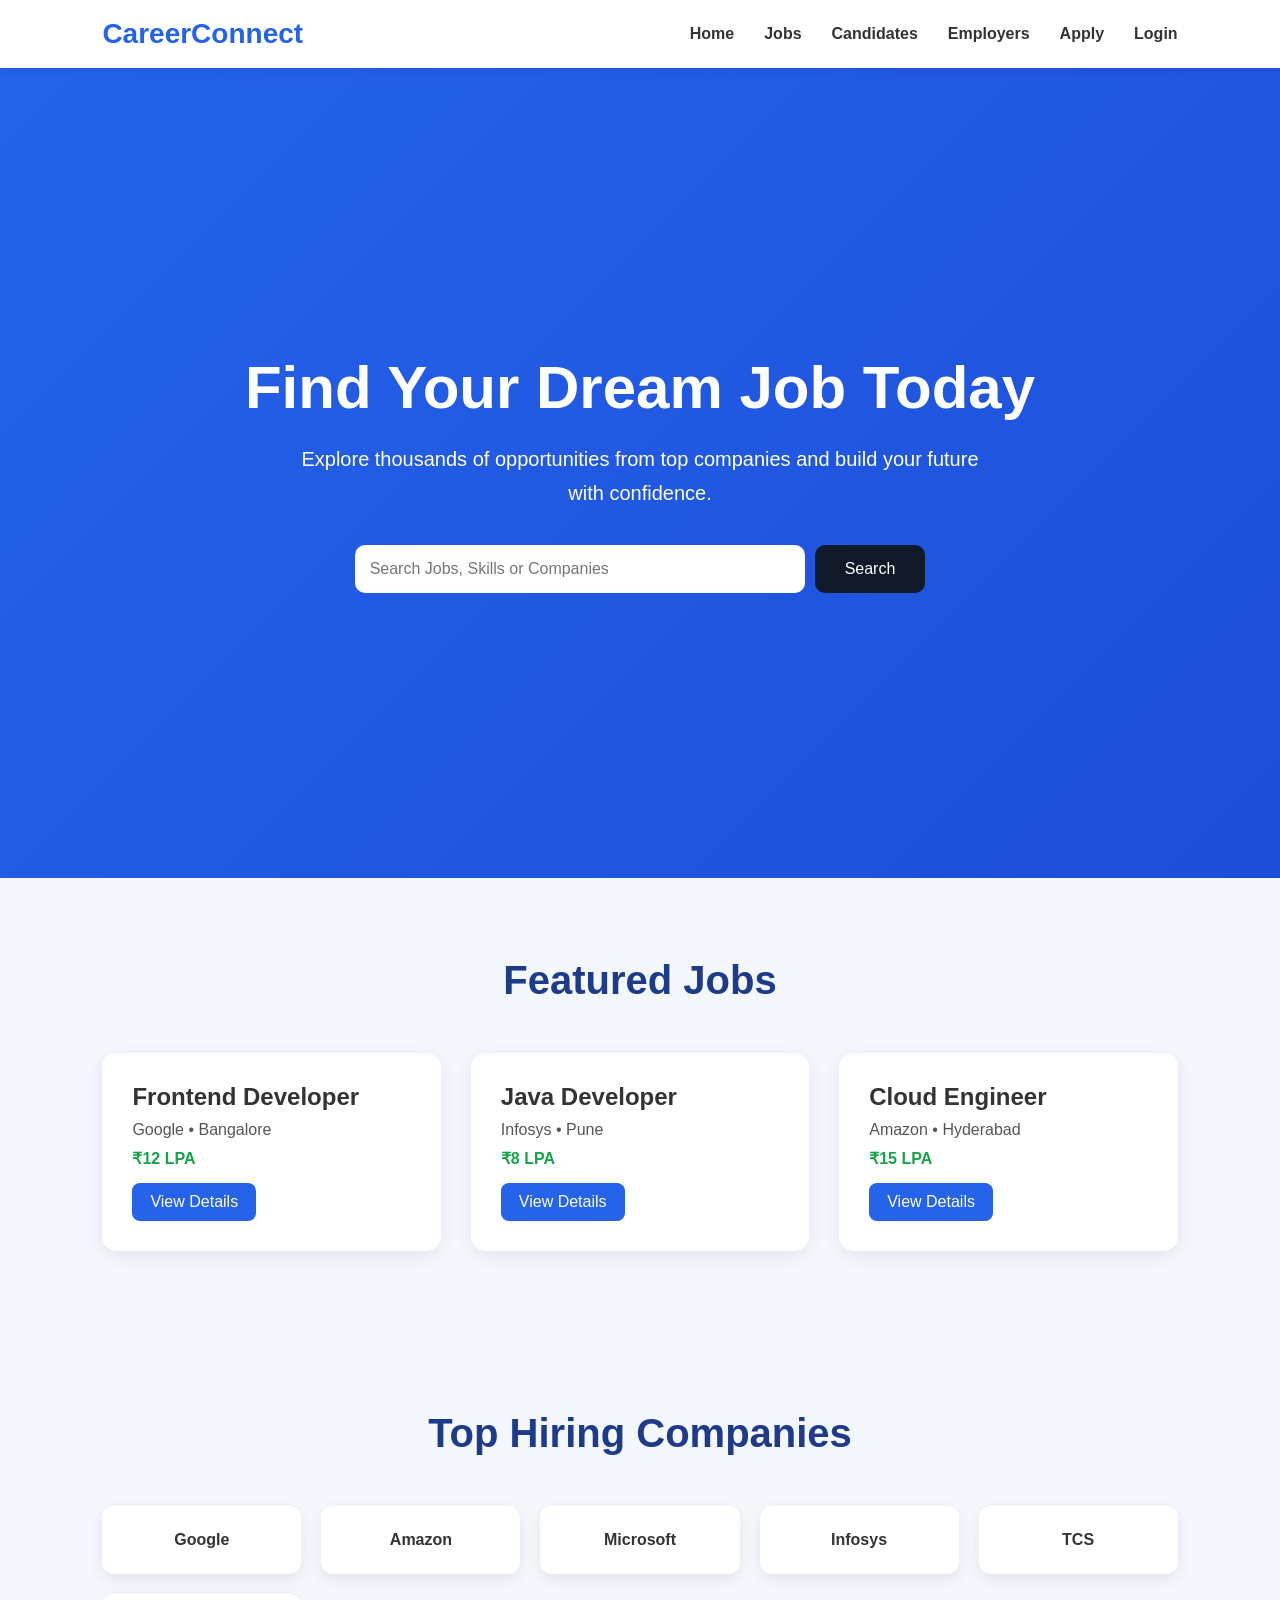
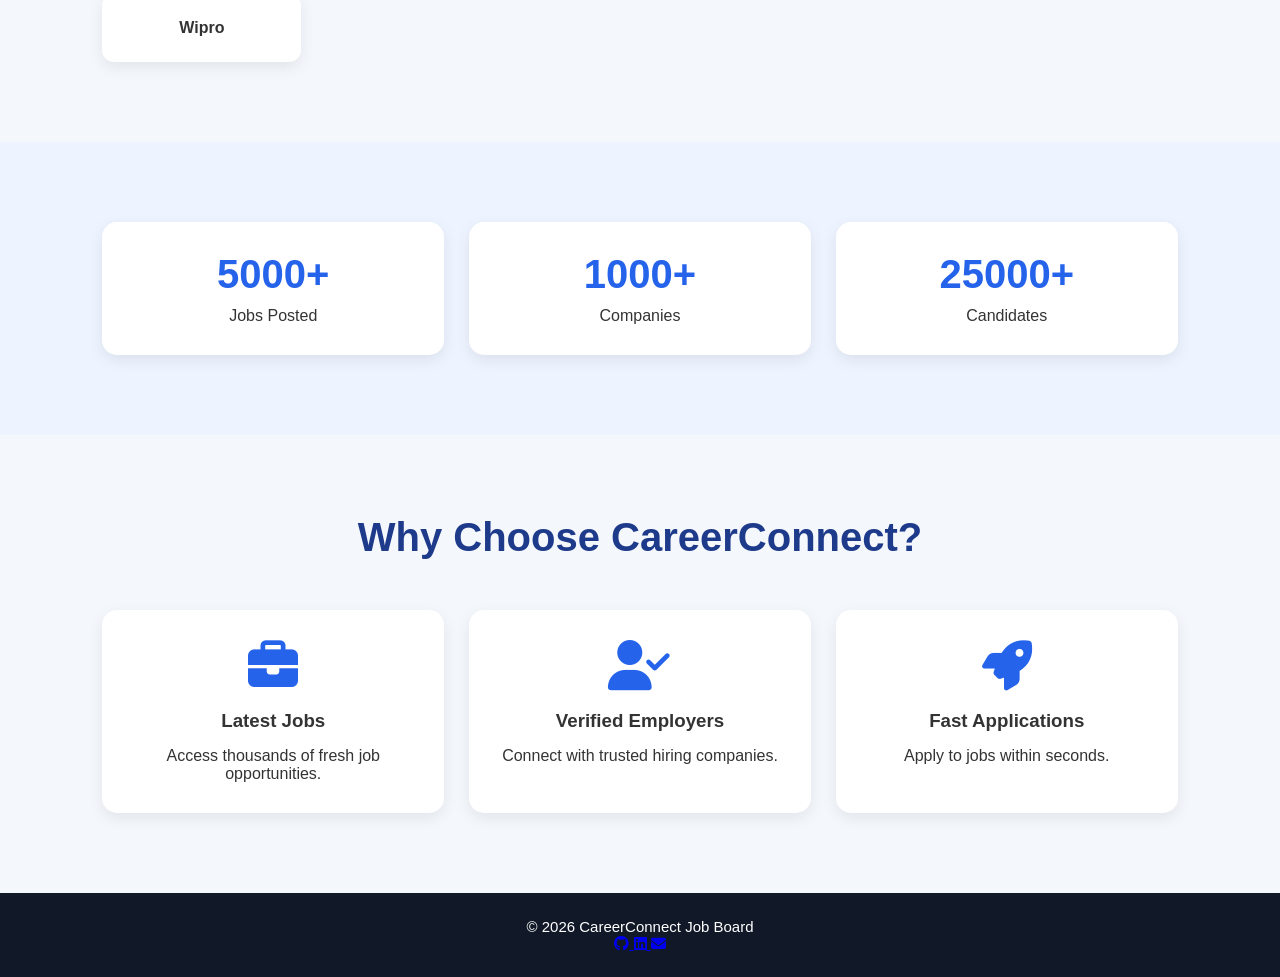
<file: index.html>
<!DOCTYPE html>
<html lang="en">

<head>

<meta charset="UTF-8">
<meta name="viewport" content="width=device-width, initial-scale=1.0">

<title>CareerConnect | Job Board</title>

<link rel="stylesheet" href="css/style.css">

<link rel="stylesheet"
href="https://cdnjs.cloudflare.com/ajax/libs/font-awesome/6.5.1/css/all.min.css">

</head>

<body>

<!-- Navbar -->

<header>

<nav>

<div class="logo">
CareerConnect
</div>

<ul>

<li><a href="index.html">Home</a></li>
<li><a href="jobs.html">Jobs</a></li>
<li><a href="candidate-dashboard.html">Candidates</a></li>
<li><a href="employer-dashboard.html">Employers</a></li>
<li><a href="apply.html">Apply</a></li>

<li>
<a href="#" class="login-btn">
Login
</a>
</li>

</ul>

</nav>

</header>

<!-- Hero Section -->

<section class="hero">

<div class="hero-content">

<h1>
Find Your Dream Job Today
</h1>

<p>

Explore thousands of opportunities from
top companies and build your future with confidence.

</p>

<div class="search-box">

<input type="text"
placeholder="Search Jobs, Skills or Companies">

<button onclick="searchJobs()">
Search
</button>

</div>

</div>

</section>

<!-- Featured Jobs -->

<section class="featured-jobs">

<h2>
Featured Jobs
</h2>

<div class="job-container">

<div class="job-card">

<h3>
Frontend Developer
</h3>

<p>
Google • Bangalore
</p>

<span>
₹12 LPA
</span>

<a href="job-details.html">
View Details
</a>

</div>

<div class="job-card">

<h3>
Java Developer
</h3>

<p>
Infosys • Pune
</p>

<span>
₹8 LPA
</span>

<a href="job-details.html">
View Details
</a>

</div>

<div class="job-card">

<h3>
Cloud Engineer
</h3>

<p>
Amazon • Hyderabad
</p>

<span>
₹15 LPA
</span>

<a href="job-details.html">
View Details
</a>

</div>

</div>

</section>

<!-- Top Companies -->

<section class="companies">

<h2>
Top Hiring Companies
</h2>

<div class="company-grid">

<div>Google</div>

<div>Amazon</div>

<div>Microsoft</div>

<div>Infosys</div>

<div>TCS</div>

<div>Wipro</div>

</div>

</section>

<!-- Stats -->

<section class="stats">

<div class="stat-card">

<h2>
5000+
</h2>

<p>
Jobs Posted
</p>

</div>

<div class="stat-card">

<h2>
1000+
</h2>

<p>
Companies
</p>

</div>

<div class="stat-card">

<h2>
25000+
</h2>

<p>
Candidates
</p>

</div>

</section>

<!-- Why Choose Us -->

<section class="why-us">

<h2>
Why Choose CareerConnect?
</h2>

<div class="features">

<div class="feature-card">

<i class="fas fa-briefcase"></i>

<h3>
Latest Jobs
</h3>

<p>
Access thousands of fresh job opportunities.
</p>

</div>

<div class="feature-card">

<i class="fas fa-user-check"></i>

<h3>
Verified Employers
</h3>

<p>
Connect with trusted hiring companies.
</p>

</div>

<div class="feature-card">

<i class="fas fa-rocket"></i>

<h3>
Fast Applications
</h3>

<p>
Apply to jobs within seconds.
</p>

</div>

</div>

</section>

<!-- Footer -->

<footer>

<p>
© 2026 CareerConnect Job Board
</p>

<div class="footer-links">

<a href="https://github.com/rnkraj05" target="_blank">

<i class="fab fa-github"></i>

</a>

<a href="https://www.linkedin.com/in/raunak-raj-451062352/" target="_blank">

<i class="fab fa-linkedin"></i>

</a>

<a href="mailto:rnkraj05@gmail.com">

<i class="fas fa-envelope"></i>

</a>

</div>

</footer>

<script src="js/script.js"></script>

</body>

</html>
</file>
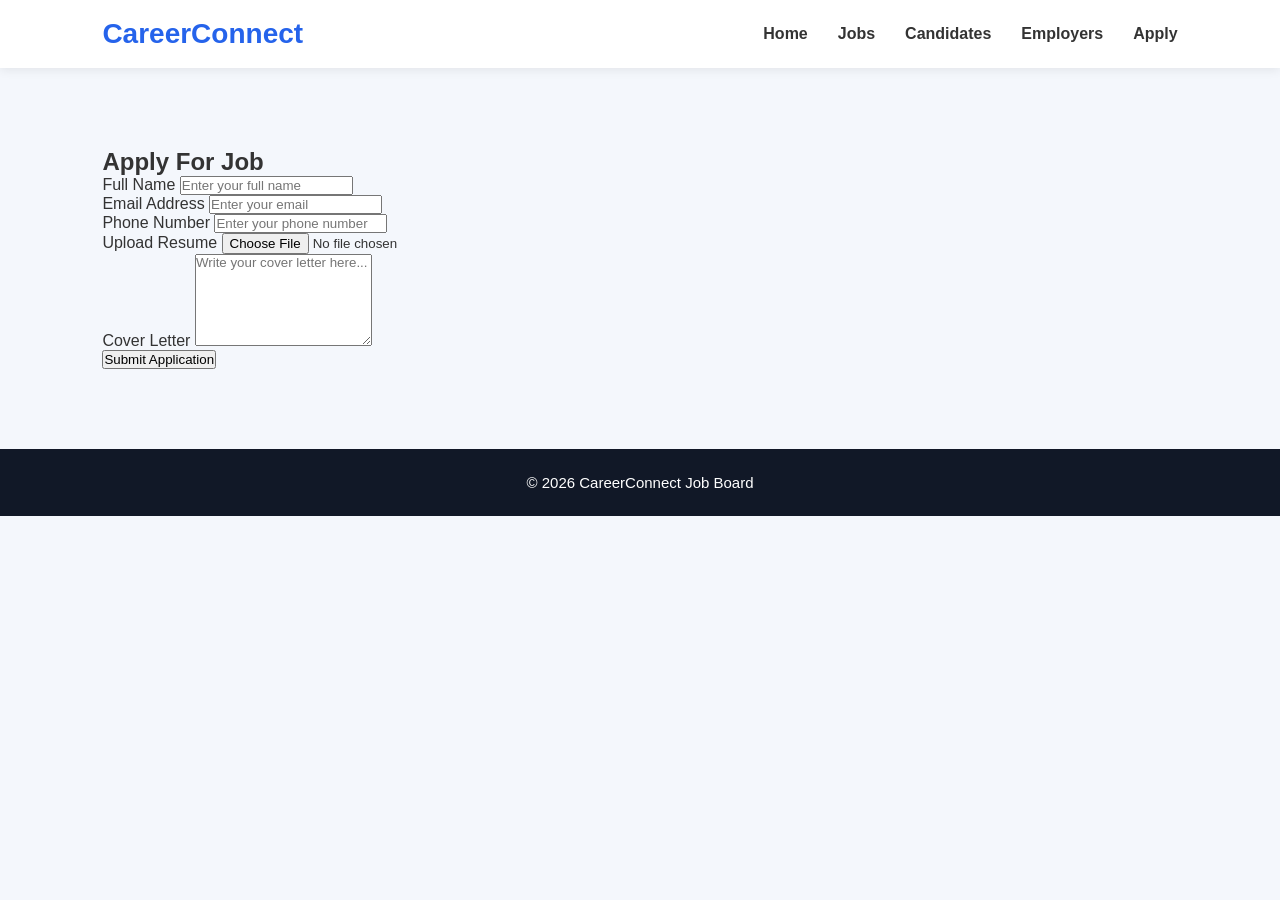
<file: apply.html>
<!DOCTYPE html>
<html lang="en">

<head>

<meta charset="UTF-8">
<meta name="viewport" content="width=device-width, initial-scale=1.0">

<title>Apply Job | CareerConnect</title>

<link rel="stylesheet" href="css/style.css">

<link rel="stylesheet"
href="https://cdnjs.cloudflare.com/ajax/libs/font-awesome/6.5.1/css/all.min.css">

</head>

<body>

<header>

<nav>

<div class="logo">
CareerConnect
</div>

<ul>

<li><a href="index.html">Home</a></li>
<li><a href="jobs.html">Jobs</a></li>
<li><a href="candidate-dashboard.html">Candidates</a></li>
<li><a href="employer-dashboard.html">Employers</a></li>
<li><a href="apply.html">Apply</a></li>

</ul>

</nav>

</header>

<section class="apply-page">

<div class="apply-form-container">

<h1>
Apply For Job
</h1>

<form id="applicationForm">

<div class="form-group">

<label>Full Name</label>

<input
type="text"
placeholder="Enter your full name"
required>

</div>

<div class="form-group">

<label>Email Address</label>

<input
type="email"
placeholder="Enter your email"
required>

</div>

<div class="form-group">

<label>Phone Number</label>

<input
type="tel"
placeholder="Enter your phone number"
required>

</div>

<div class="form-group">

<label>Upload Resume</label>

<input
type="file"
required>

</div>

<div class="form-group">

<label>Cover Letter</label>

<textarea
rows="6"
placeholder="Write your cover letter here...">
</textarea>

</div>

<button
type="submit"
class="submit-btn">

Submit Application

</button>

</form>

</div>

</section>

<footer>

<p>
© 2026 CareerConnect Job Board
</p>

</footer>

<script src="js/script.js"></script>

</body>

</html>
</file>
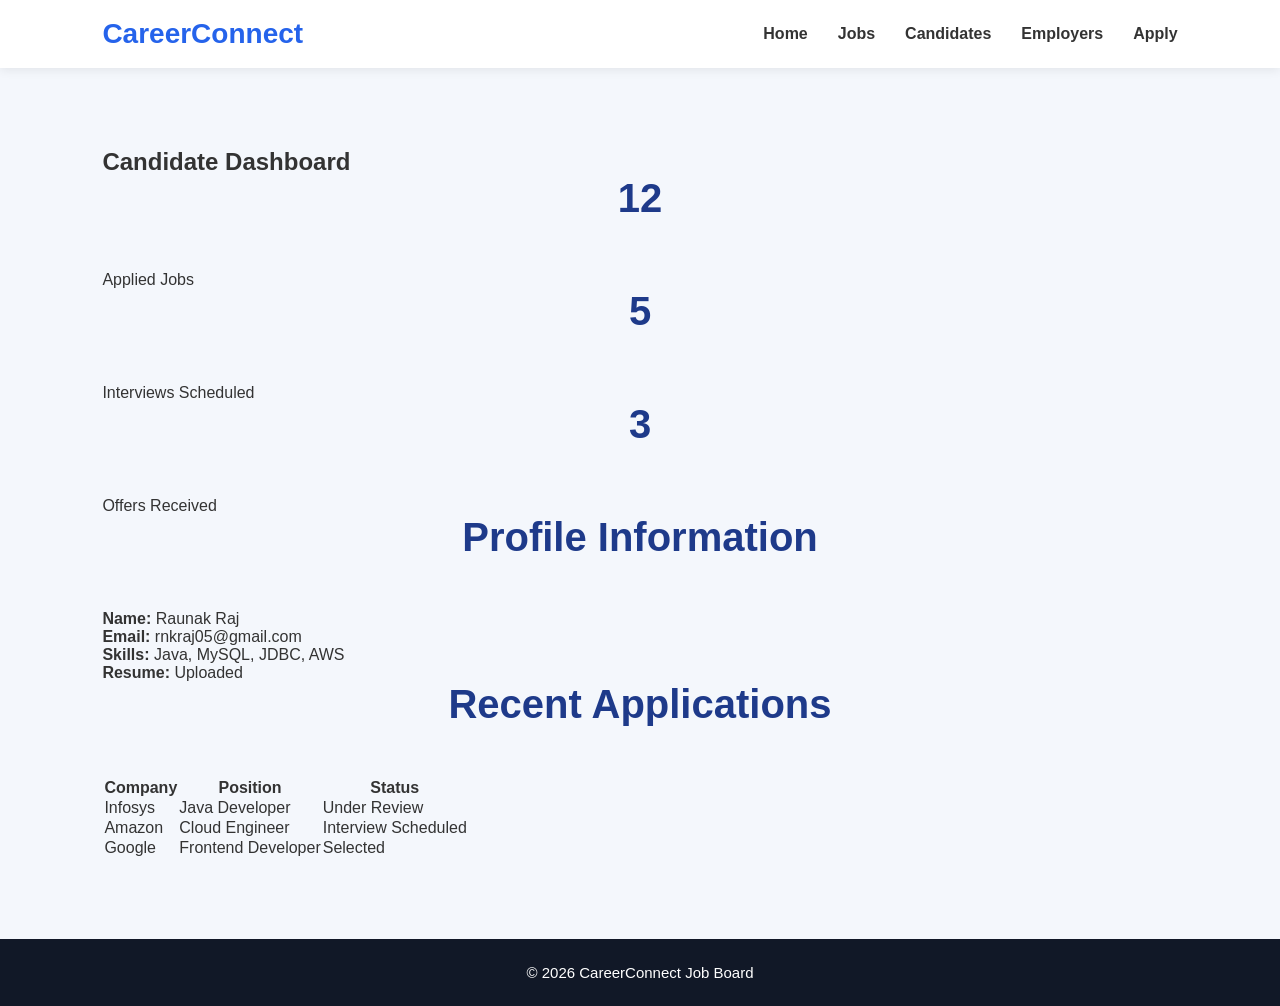
<file: candidate-dashboard.html>
<!DOCTYPE html>
<html lang="en">

<head>

<meta charset="UTF-8">
<meta name="viewport" content="width=device-width, initial-scale=1.0">

<title>Candidate Dashboard | CareerConnect</title>

<link rel="stylesheet" href="css/style.css">

<link rel="stylesheet"
href="https://cdnjs.cloudflare.com/ajax/libs/font-awesome/6.5.1/css/all.min.css">

</head>

<body>

<header>

<nav>

<div class="logo">
CareerConnect
</div>

<ul>

<li><a href="index.html">Home</a></li>
<li><a href="jobs.html">Jobs</a></li>
<li><a href="candidate-dashboard.html">Candidates</a></li>
<li><a href="employer-dashboard.html">Employers</a></li>
<li><a href="apply.html">Apply</a></li>

</ul>

</nav>

</header>

<section class="dashboard-page">

<h1>
Candidate Dashboard
</h1>

<div class="dashboard-cards">

<div class="dashboard-card">

<h2>12</h2>

<p>Applied Jobs</p>

</div>

<div class="dashboard-card">

<h2>5</h2>

<p>Interviews Scheduled</p>

</div>

<div class="dashboard-card">

<h2>3</h2>

<p>Offers Received</p>

</div>

</div>

<div class="profile-section">

<h2>Profile Information</h2>

<div class="profile-card">

<p><strong>Name:</strong> Raunak Raj</p>

<p><strong>Email:</strong> rnkraj05@gmail.com</p>

<p><strong>Skills:</strong> Java, MySQL, JDBC, AWS</p>

<p><strong>Resume:</strong> Uploaded</p>

</div>

</div>

<div class="applied-jobs">

<h2>Recent Applications</h2>

<table>

<tr>

<th>Company</th>

<th>Position</th>

<th>Status</th>

</tr>

<tr>

<td>Infosys</td>

<td>Java Developer</td>

<td>Under Review</td>

</tr>

<tr>

<td>Amazon</td>

<td>Cloud Engineer</td>

<td>Interview Scheduled</td>

</tr>

<tr>

<td>Google</td>

<td>Frontend Developer</td>

<td>Selected</td>

</tr>

</table>

</div>

</section>

<footer>

<p>
© 2026 CareerConnect Job Board
</p>

</footer>

<script src="js/script.js"></script>

</body>

</html>
</file>
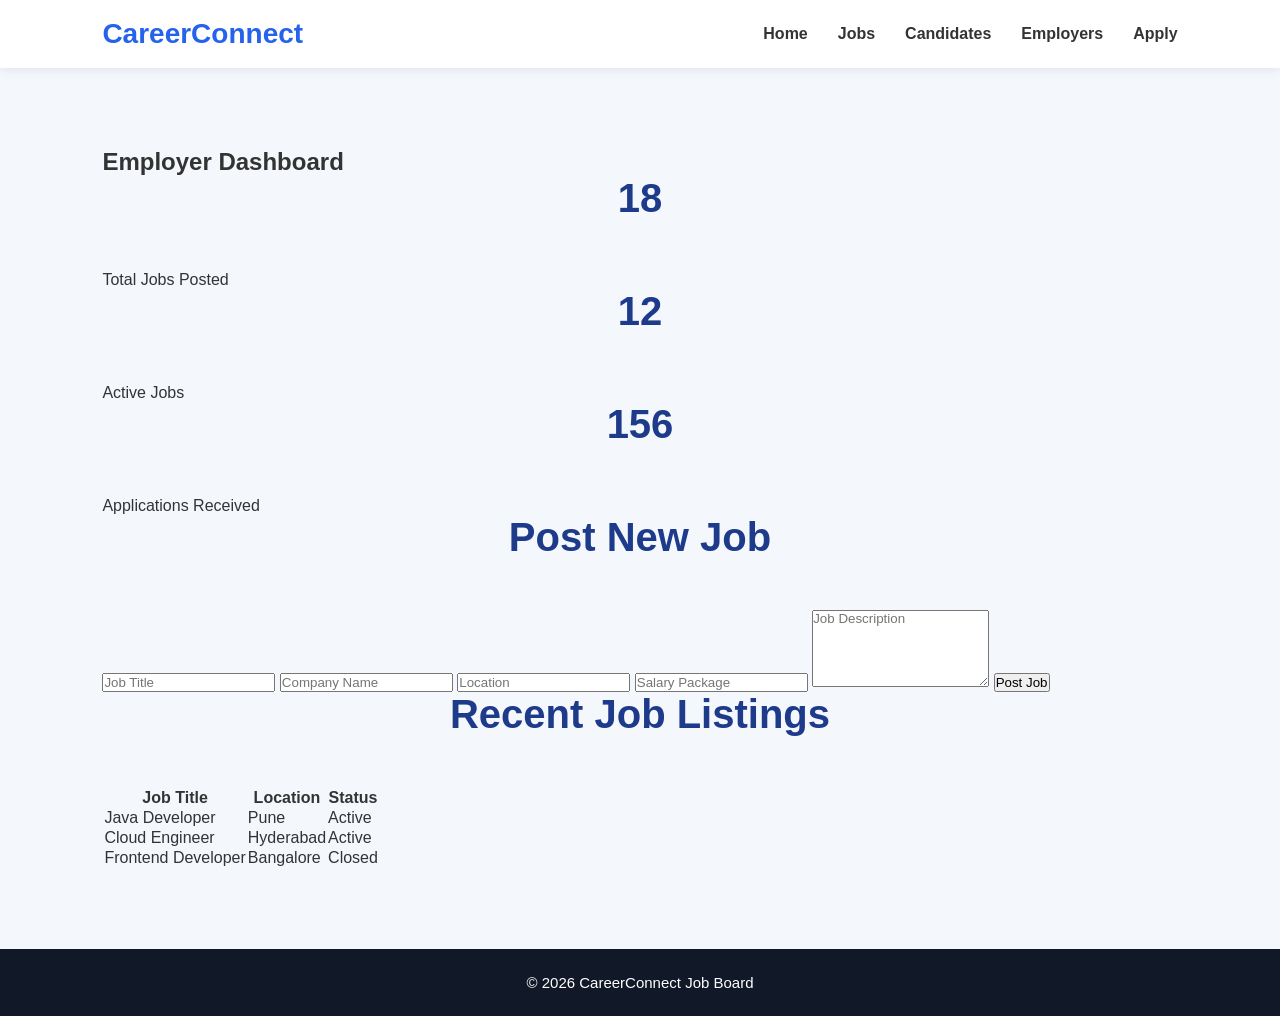
<file: employer-dashboard.html>
<!DOCTYPE html>
<html lang="en">

<head>

<meta charset="UTF-8">
<meta name="viewport" content="width=device-width, initial-scale=1.0">

<title>Employer Dashboard | CareerConnect</title>

<link rel="stylesheet" href="css/style.css">

<link rel="stylesheet"
href="https://cdnjs.cloudflare.com/ajax/libs/font-awesome/6.5.1/css/all.min.css">

</head>

<body>

<header>

<nav>

<div class="logo">
CareerConnect
</div>

<ul>

<li><a href="index.html">Home</a></li>
<li><a href="jobs.html">Jobs</a></li>
<li><a href="candidate-dashboard.html">Candidates</a></li>
<li><a href="employer-dashboard.html">Employers</a></li>
<li><a href="apply.html">Apply</a></li>

</ul>

</nav>

</header>

<section class="dashboard-page">

<h1>
Employer Dashboard
</h1>

<div class="dashboard-cards">

<div class="dashboard-card">

<h2>18</h2>

<p>Total Jobs Posted</p>

</div>

<div class="dashboard-card">

<h2>12</h2>

<p>Active Jobs</p>

</div>

<div class="dashboard-card">

<h2>156</h2>

<p>Applications Received</p>

</div>

</div>

<!-- Post Job Form -->

<div class="post-job-section">

<h2>
Post New Job
</h2>

<form id="jobPostForm">

<input
type="text"
placeholder="Job Title"
required>

<input
type="text"
placeholder="Company Name"
required>

<input
type="text"
placeholder="Location"
required>

<input
type="text"
placeholder="Salary Package"
required>

<textarea
rows="5"
placeholder="Job Description"
required>
</textarea>

<button type="submit">

Post Job

</button>

</form>

</div>

<!-- Recent Jobs -->

<div class="recent-jobs">

<h2>
Recent Job Listings
</h2>

<table>

<tr>

<th>Job Title</th>

<th>Location</th>

<th>Status</th>

</tr>

<tr>

<td>Java Developer</td>

<td>Pune</td>

<td>Active</td>

</tr>

<tr>

<td>Cloud Engineer</td>

<td>Hyderabad</td>

<td>Active</td>

</tr>

<tr>

<td>Frontend Developer</td>

<td>Bangalore</td>

<td>Closed</td>

</tr>

</table>

</div>

</section>

<footer>

<p>
© 2026 CareerConnect Job Board
</p>

</footer>

<script src="js/script.js"></script>

</body>

</html>
</file>
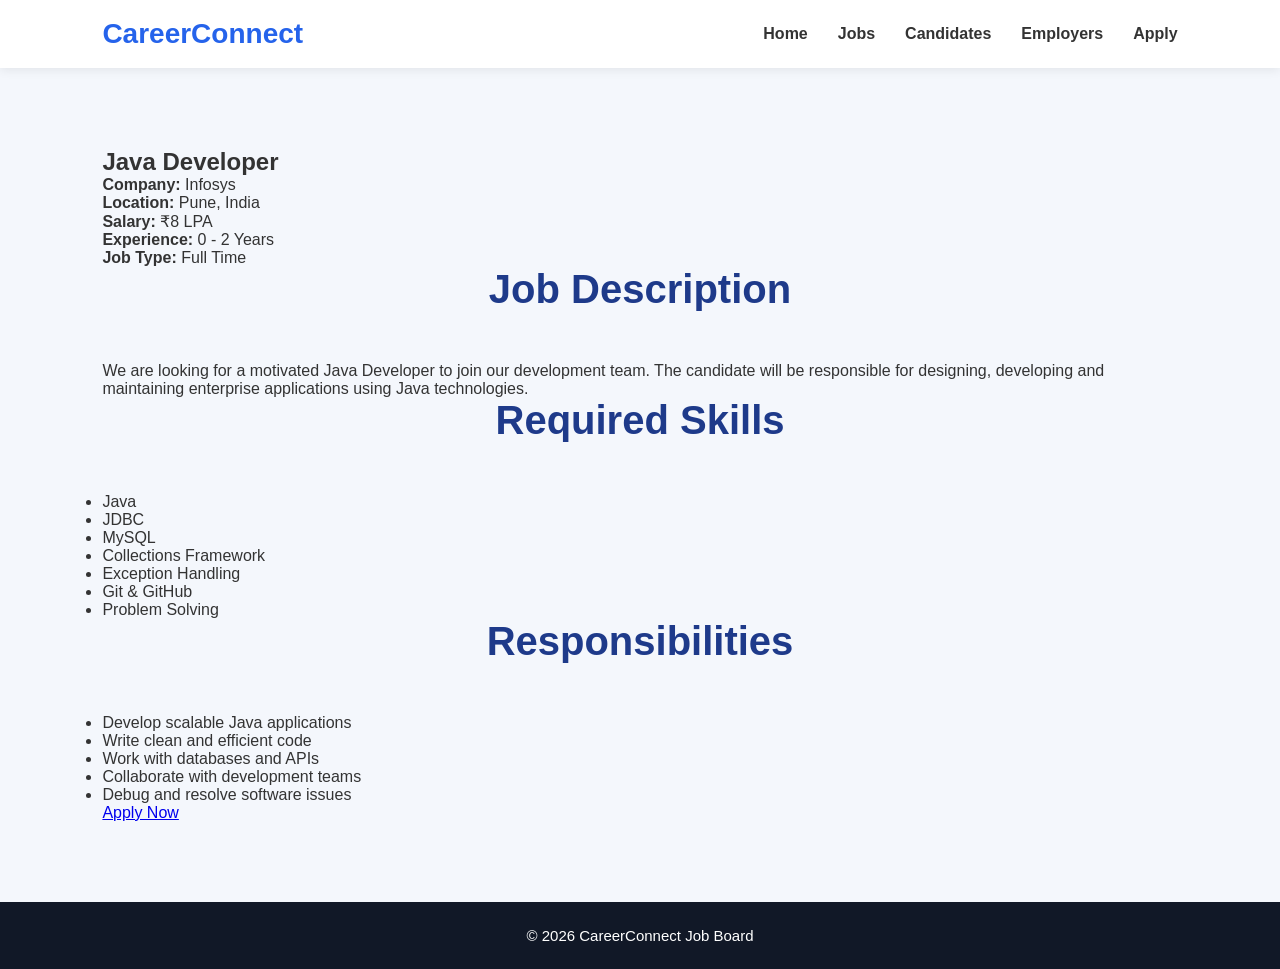
<file: job-details.html>
<!DOCTYPE html>
<html lang="en">

<head>

<meta charset="UTF-8">
<meta name="viewport" content="width=device-width, initial-scale=1.0">

<title>Job Details | CareerConnect</title>

<link rel="stylesheet" href="css/style.css">

<link rel="stylesheet"
href="https://cdnjs.cloudflare.com/ajax/libs/font-awesome/6.5.1/css/all.min.css">

</head>

<body>

<header>

<nav>

<div class="logo">
CareerConnect
</div>

<ul>

<li><a href="index.html">Home</a></li>
<li><a href="jobs.html">Jobs</a></li>
<li><a href="candidate-dashboard.html">Candidates</a></li>
<li><a href="employer-dashboard.html">Employers</a></li>
<li><a href="apply.html">Apply</a></li>

</ul>

</nav>

</header>

<section class="job-details-page">

<div class="job-detail-card">

<h1>
Java Developer
</h1>

<div class="job-info">

<p><strong>Company:</strong> Infosys</p>

<p><strong>Location:</strong> Pune, India</p>

<p><strong>Salary:</strong> ₹8 LPA</p>

<p><strong>Experience:</strong> 0 - 2 Years</p>

<p><strong>Job Type:</strong> Full Time</p>

</div>

<h2>
Job Description
</h2>

<p>

We are looking for a motivated Java Developer
to join our development team. The candidate
will be responsible for designing, developing
and maintaining enterprise applications using
Java technologies.

</p>

<h2>
Required Skills
</h2>

<ul class="skills-list">

<li>Java</li>

<li>JDBC</li>

<li>MySQL</li>

<li>Collections Framework</li>

<li>Exception Handling</li>

<li>Git & GitHub</li>

<li>Problem Solving</li>

</ul>

<h2>
Responsibilities
</h2>

<ul class="skills-list">

<li>Develop scalable Java applications</li>

<li>Write clean and efficient code</li>

<li>Work with databases and APIs</li>

<li>Collaborate with development teams</li>

<li>Debug and resolve software issues</li>

</ul>

<div class="apply-section">

<a href="apply.html" class="apply-btn">

Apply Now

</a>

</div>

</div>

</section>

<footer>

<p>
© 2026 CareerConnect Job Board
</p>

</footer>

<script src="js/script.js"></script>

</body>

</html>
</file>
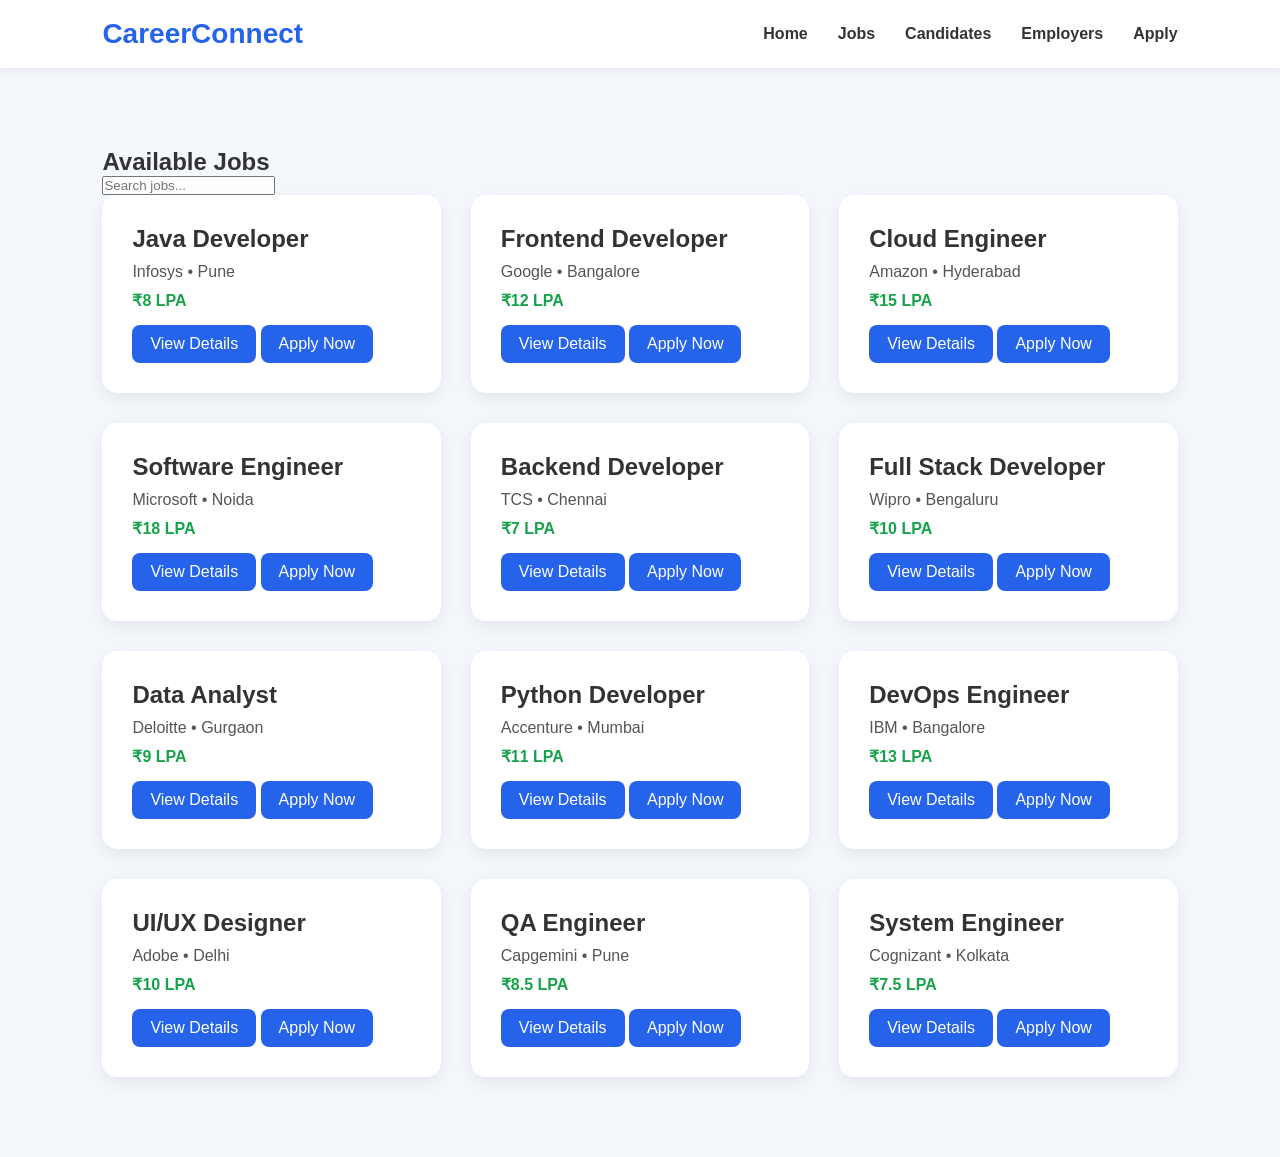
<file: jobs.html>
<!DOCTYPE html>
<html lang="en">

<head>

<meta charset="UTF-8">
<meta name="viewport" content="width=device-width, initial-scale=1.0">

<title>Jobs | CareerConnect</title>

<link rel="stylesheet" href="css/style.css">

<link rel="stylesheet"
href="https://cdnjs.cloudflare.com/ajax/libs/font-awesome/6.5.1/css/all.min.css">

</head>

<body>

<header>

<nav>

<div class="logo">
CareerConnect
</div>

<ul>

<li><a href="index.html">Home</a></li>

<li><a href="jobs.html">Jobs</a></li>

<li><a href="candidate-dashboard.html">Candidates</a></li>

<li><a href="employer-dashboard.html">Employers</a></li>

<li><a href="apply.html">Apply</a></li>

</ul>

</nav>

</header>

<section class="jobs-page">

<h1>
Available Jobs
</h1>

<div class="job-search">

<input
type="text"
id="jobSearch"
placeholder="Search jobs...">

</div>

<div class="job-container">

<!-- Job 1 -->

<div class="job-card">

<h3>Java Developer</h3>

<p>Infosys • Pune</p>

<span>₹8 LPA</span>

<div class="job-buttons">

<a href="job-details.html">
View Details
</a>

<a href="apply.html">
Apply Now
</a>

</div>

</div>

<!-- Job 2 -->

<div class="job-card">

<h3>Frontend Developer</h3>

<p>Google • Bangalore</p>

<span>₹12 LPA</span>

<div class="job-buttons">

<a href="job-details.html">
View Details
</a>

<a href="apply.html">
Apply Now
</a>

</div>

</div>

<!-- Job 3 -->

<div class="job-card">

<h3>Cloud Engineer</h3>

<p>Amazon • Hyderabad</p>

<span>₹15 LPA</span>

<div class="job-buttons">

<a href="job-details.html">
View Details
</a>

<a href="apply.html">
Apply Now
</a>

</div>

</div>

<!-- Job 4 -->

<div class="job-card">

<h3>Software Engineer</h3>

<p>Microsoft • Noida</p>

<span>₹18 LPA</span>

<div class="job-buttons">

<a href="job-details.html">
View Details
</a>

<a href="apply.html">
Apply Now
</a>

</div>

</div>

<!-- Job 5 -->

<div class="job-card">

<h3>Backend Developer</h3>

<p>TCS • Chennai</p>

<span>₹7 LPA</span>

<div class="job-buttons">

<a href="job-details.html">
View Details
</a>

<a href="apply.html">
Apply Now
</a>

</div>

</div>

<!-- Job 6 -->

<div class="job-card">

<h3>Full Stack Developer</h3>

<p>Wipro • Bengaluru</p>

<span>₹10 LPA</span>

<div class="job-buttons">

<a href="job-details.html">
View Details
</a>

<a href="apply.html">
Apply Now
</a>

</div>

</div>

<!-- Job 7 -->

<div class="job-card">

<h3>Data Analyst</h3>

<p>Deloitte • Gurgaon</p>

<span>₹9 LPA</span>

<div class="job-buttons">

<a href="job-details.html">
View Details
</a>

<a href="apply.html">
Apply Now
</a>

</div>

</div>

<!-- Job 8 -->

<div class="job-card">

<h3>Python Developer</h3>

<p>Accenture • Mumbai</p>

<span>₹11 LPA</span>

<div class="job-buttons">

<a href="job-details.html">
View Details
</a>

<a href="apply.html">
Apply Now
</a>

</div>

</div>

<!-- Job 9 -->

<div class="job-card">

<h3>DevOps Engineer</h3>

<p>IBM • Bangalore</p>

<span>₹13 LPA</span>

<div class="job-buttons">

<a href="job-details.html">
View Details
</a>

<a href="apply.html">
Apply Now
</a>

</div>

</div>

<!-- Job 10 -->

<div class="job-card">

<h3>UI/UX Designer</h3>

<p>Adobe • Delhi</p>

<span>₹10 LPA</span>

<div class="job-buttons">

<a href="job-details.html">
View Details
</a>

<a href="apply.html">
Apply Now
</a>

</div>

</div>

<!-- Job 11 -->

<div class="job-card">

<h3>QA Engineer</h3>

<p>Capgemini • Pune</p>

<span>₹8.5 LPA</span>

<div class="job-buttons">

<a href="job-details.html">
View Details
</a>

<a href="apply.html">
Apply Now
</a>

</div>

</div>

<!-- Job 12 -->

<div class="job-card">

<h3>System Engineer</h3>

<p>Cognizant • Kolkata</p>

<span>₹7.5 LPA</span>

<div class="job-buttons">

<a href="job-details.html">
View Details
</a>

<a href="apply.html">
Apply Now
</a>

</div>

</div>

</div>

</section>

<script src="js/script.js"></script>

</body>

</html>
</file>
<file: css/style.css>
*{
margin:0;
padding:0;
box-sizing:border-box;
font-family:'Segoe UI',sans-serif;
scroll-behavior:smooth;
}

body{
background:#f4f7fc;
color:#333;
}

/* Navbar */

header{
background:#ffffff;
box-shadow:0 2px 10px rgba(0,0,0,0.08);
position:sticky;
top:0;
z-index:1000;
}

nav{
display:flex;
justify-content:space-between;
align-items:center;
padding:18px 8%;
}

.logo{
font-size:28px;
font-weight:700;
color:#2563eb;
}

nav ul{
display:flex;
list-style:none;
gap:30px;
}

nav ul li a{
text-decoration:none;
color:#333;
font-weight:600;
transition:0.3s;
}

nav ul li a:hover{
color:#2563eb;
}

/* Hero Section */

.hero{
height:90vh;
display:flex;
justify-content:center;
align-items:center;
text-align:center;
padding:0 8%;
background:linear-gradient(
135deg,
#2563eb,
#1d4ed8
);
color:white;
}

.hero-content h1{
font-size:60px;
margin-bottom:20px;
}

.hero-content p{
font-size:20px;
max-width:700px;
margin:auto;
line-height:1.7;
margin-bottom:35px;
}

/* Search Box */

.search-box{
display:flex;
justify-content:center;
gap:10px;
flex-wrap:wrap;
}

.search-box input{
width:450px;
padding:15px;
border:none;
border-radius:10px;
font-size:16px;
outline:none;
}

.search-box button{
padding:15px 30px;
border:none;
background:#111827;
color:white;
font-size:16px;
border-radius:10px;
cursor:pointer;
transition:0.3s;
}

.search-box button:hover{
background:black;
}

/* Section Common */

section{
padding:80px 8%;
}

section h2{
text-align:center;
font-size:40px;
margin-bottom:50px;
color:#1e3a8a;
}

/* Featured Jobs */

.job-container{
display:grid;
grid-template-columns:repeat(auto-fit,minmax(300px,1fr));
gap:30px;
}

.job-card{
background:white;
padding:30px;
border-radius:15px;
box-shadow:0 5px 20px rgba(0,0,0,0.08);
transition:0.4s;
}

.job-card:hover{
transform:translateY(-10px);
}

.job-card h3{
font-size:24px;
margin-bottom:10px;
}

.job-card p{
margin-bottom:10px;
color:#555;
}

.job-card span{
display:block;
margin-bottom:15px;
font-weight:bold;
color:#16a34a;
}

.job-card a{
text-decoration:none;
background:#2563eb;
color:white;
padding:10px 18px;
border-radius:8px;
display:inline-block;
}

.job-card a:hover{
background:#1e40af;
}

/* Companies */

.company-grid{
display:grid;
grid-template-columns:repeat(auto-fit,minmax(180px,1fr));
gap:20px;
}

.company-grid div{
background:white;
padding:25px;
text-align:center;
font-weight:700;
border-radius:12px;
box-shadow:0 5px 15px rgba(0,0,0,0.08);
transition:0.3s;
}

.company-grid div:hover{
background:#2563eb;
color:white;
}

/* Stats */

.stats{
display:grid;
grid-template-columns:repeat(auto-fit,minmax(250px,1fr));
gap:25px;
background:#eef4ff;
}

.stat-card{
background:white;
padding:30px;
text-align:center;
border-radius:15px;
box-shadow:0 5px 15px rgba(0,0,0,0.08);
}

.stat-card h2{
color:#2563eb;
font-size:40px;
margin-bottom:10px;
}

/* Features */

.features{
display:grid;
grid-template-columns:repeat(auto-fit,minmax(280px,1fr));
gap:25px;
}

.feature-card{
background:white;
padding:30px;
border-radius:15px;
text-align:center;
box-shadow:0 5px 15px rgba(0,0,0,0.08);
transition:0.4s;
}

.feature-card:hover{
transform:translateY(-10px);
}

.feature-card i{
font-size:50px;
color:#2563eb;
margin-bottom:20px;
}

.feature-card h3{
margin-bottom:15px;
}

/* Footer */

footer{
background:#111827;
color:white;
text-align:center;
padding:25px;
font-size:15px;
}

/* Responsive */

@media(max-width:900px){

.hero-content h1{
font-size:40px;
}

.hero-content p{
font-size:17px;
}

nav{
flex-direction:column;
gap:15px;
}

nav ul{
flex-wrap:wrap;
justify-content:center;
}

.search-box input{
width:100%;
}

.search-box{
flex-direction:column;
align-items:center;
}

/* Scroll Animation */

.job-card,
.feature-card,
.company-grid div,
.stat-card{

opacity:0;
transform:translateY(40px);
transition:all 0.8s ease;

}

.show{

opacity:1 !important;
transform:translateY(0px) !important;

}

.jobs-page{
padding:120px 8%;
}

.jobs-page h1{
text-align:center;
margin-bottom:40px;
color:#2563eb;
}

.job-search{
text-align:center;
margin-bottom:40px;
}

.job-search input{
width:400px;
max-width:90%;
padding:15px;
border:1px solid #ccc;
border-radius:10px;
font-size:16px;
}

.job-buttons{
margin-top:20px;
display:flex;
gap:10px;
}

.job-buttons a{
text-decoration:none;
background:#2563eb;
color:white;
padding:10px 15px;
border-radius:8px;
font-size:14px;
}

.job-buttons a:last-child{
background:#16a34a;
}

/* Job Details Page */

.job-details-page{
padding:120px 8%;
background:#f4f7fc;
}

.job-detail-card{
background:white;
padding:40px;
border-radius:20px;
box-shadow:0 5px 20px rgba(0,0,0,0.08);
max-width:1000px;
margin:auto;
}

.job-detail-card h1{
color:#2563eb;
margin-bottom:20px;
}

.job-detail-card h2{
margin-top:30px;
margin-bottom:15px;
color:#1e3a8a;
}

.job-info{
display:grid;
grid-template-columns:repeat(auto-fit,minmax(250px,1fr));
gap:15px;
margin-bottom:30px;
}

.job-info p{
background:#eef4ff;
padding:12px;
border-radius:8px;
}

.skills-list{
margin-left:20px;
line-height:2;
}

.apply-section{
margin-top:30px;
}

.apply-btn{
text-decoration:none;
background:#16a34a;
color:white;
padding:15px 25px;
border-radius:10px;
font-weight:bold;
display:inline-block;
transition:0.3s;
}

.apply-btn:hover{
background:#15803d;
transform:translateY(-3px);
}

/* Apply Page */

.apply-page{
padding:120px 8%;
background:#f4f7fc;
}

.apply-form-container{
background:white;
max-width:800px;
margin:auto;
padding:40px;
border-radius:20px;
box-shadow:0 5px 20px rgba(0,0,0,0.08);
}

.apply-form-container h1{
text-align:center;
margin-bottom:30px;
color:#2563eb;
}

.form-group{
margin-bottom:20px;
}

.form-group label{
display:block;
margin-bottom:8px;
font-weight:600;
}

.form-group input,
.form-group textarea{
width:100%;
padding:14px;
border:1px solid #ccc;
border-radius:10px;
font-size:15px;
outline:none;
}

.form-group input:focus,
.form-group textarea:focus{
border-color:#2563eb;
}

.submit-btn{
width:100%;
padding:15px;
background:#16a34a;
color:white;
border:none;
border-radius:10px;
font-size:16px;
font-weight:bold;
cursor:pointer;
transition:0.3s;
}

.submit-btn:hover{
background:#15803d;
}

/* Candidate Dashboard */

.dashboard-page{
padding:120px 8%;
background:#f4f7fc;
}

.dashboard-page h1{
text-align:center;
margin-bottom:40px;
color:#2563eb;
}

.dashboard-cards{
display:grid;
grid-template-columns:repeat(auto-fit,minmax(250px,1fr));
gap:25px;
margin-bottom:40px;
}

.dashboard-card{
background:white;
padding:30px;
border-radius:15px;
text-align:center;
box-shadow:0 5px 20px rgba(0,0,0,0.08);
}

.dashboard-card h2{
font-size:40px;
color:#2563eb;
margin-bottom:10px;
}

.profile-section{
margin-bottom:40px;
}

.profile-card{
background:white;
padding:25px;
border-radius:15px;
box-shadow:0 5px 20px rgba(0,0,0,0.08);
line-height:2;
}

.applied-jobs table{
width:100%;
background:white;
border-collapse:collapse;
border-radius:15px;
overflow:hidden;
box-shadow:0 5px 20px rgba(0,0,0,0.08);
}

.applied-jobs th{
background:#2563eb;
color:white;
padding:15px;
}

.applied-jobs td{
padding:15px;
border-bottom:1px solid #eee;
text-align:center;
}

.applied-jobs tr:hover{
background:#f8fafc;
}

/* Employer Dashboard */

.post-job-section{
margin-top:40px;
background:white;
padding:30px;
border-radius:15px;
box-shadow:0 5px 20px rgba(0,0,0,0.08);
margin-bottom:40px;
}

.post-job-section h2{
margin-bottom:20px;
color:#2563eb;
}

.post-job-section form{
display:flex;
flex-direction:column;
gap:15px;
}

.post-job-section input,
.post-job-section textarea{
padding:14px;
border:1px solid #ccc;
border-radius:10px;
font-size:15px;
outline:none;
}

.post-job-section input:focus,
.post-job-section textarea:focus{
border-color:#2563eb;
}

.post-job-section button{
background:#16a34a;
color:white;
padding:15px;
border:none;
border-radius:10px;
font-size:16px;
cursor:pointer;
font-weight:bold;
transition:0.3s;
}

.post-job-section button:hover{
background:#15803d;
}

.recent-jobs table{
width:100%;
background:white;
border-collapse:collapse;
border-radius:15px;
overflow:hidden;
box-shadow:0 5px 20px rgba(0,0,0,0.08);
}

.recent-jobs th{
background:#2563eb;
color:white;
padding:15px;
}

.recent-jobs td{
padding:15px;
text-align:center;
border-bottom:1px solid #eee;
}

.recent-jobs tr:hover{
background:#f8fafc;
}

/* Login Button */

.login-btn{
background:#2563eb;
color:white !important;
padding:10px 18px;
border-radius:8px;
}

.login-btn:hover{
background:#1d4ed8;
}

/* Footer Icons */

.footer-links{
margin-top:15px;
}

.footer-links a{
color:white;
font-size:24px;
margin:0 12px;
transition:0.3s;
}

.footer-links a:hover{
color:#60a5fa;
}

}
</file>
